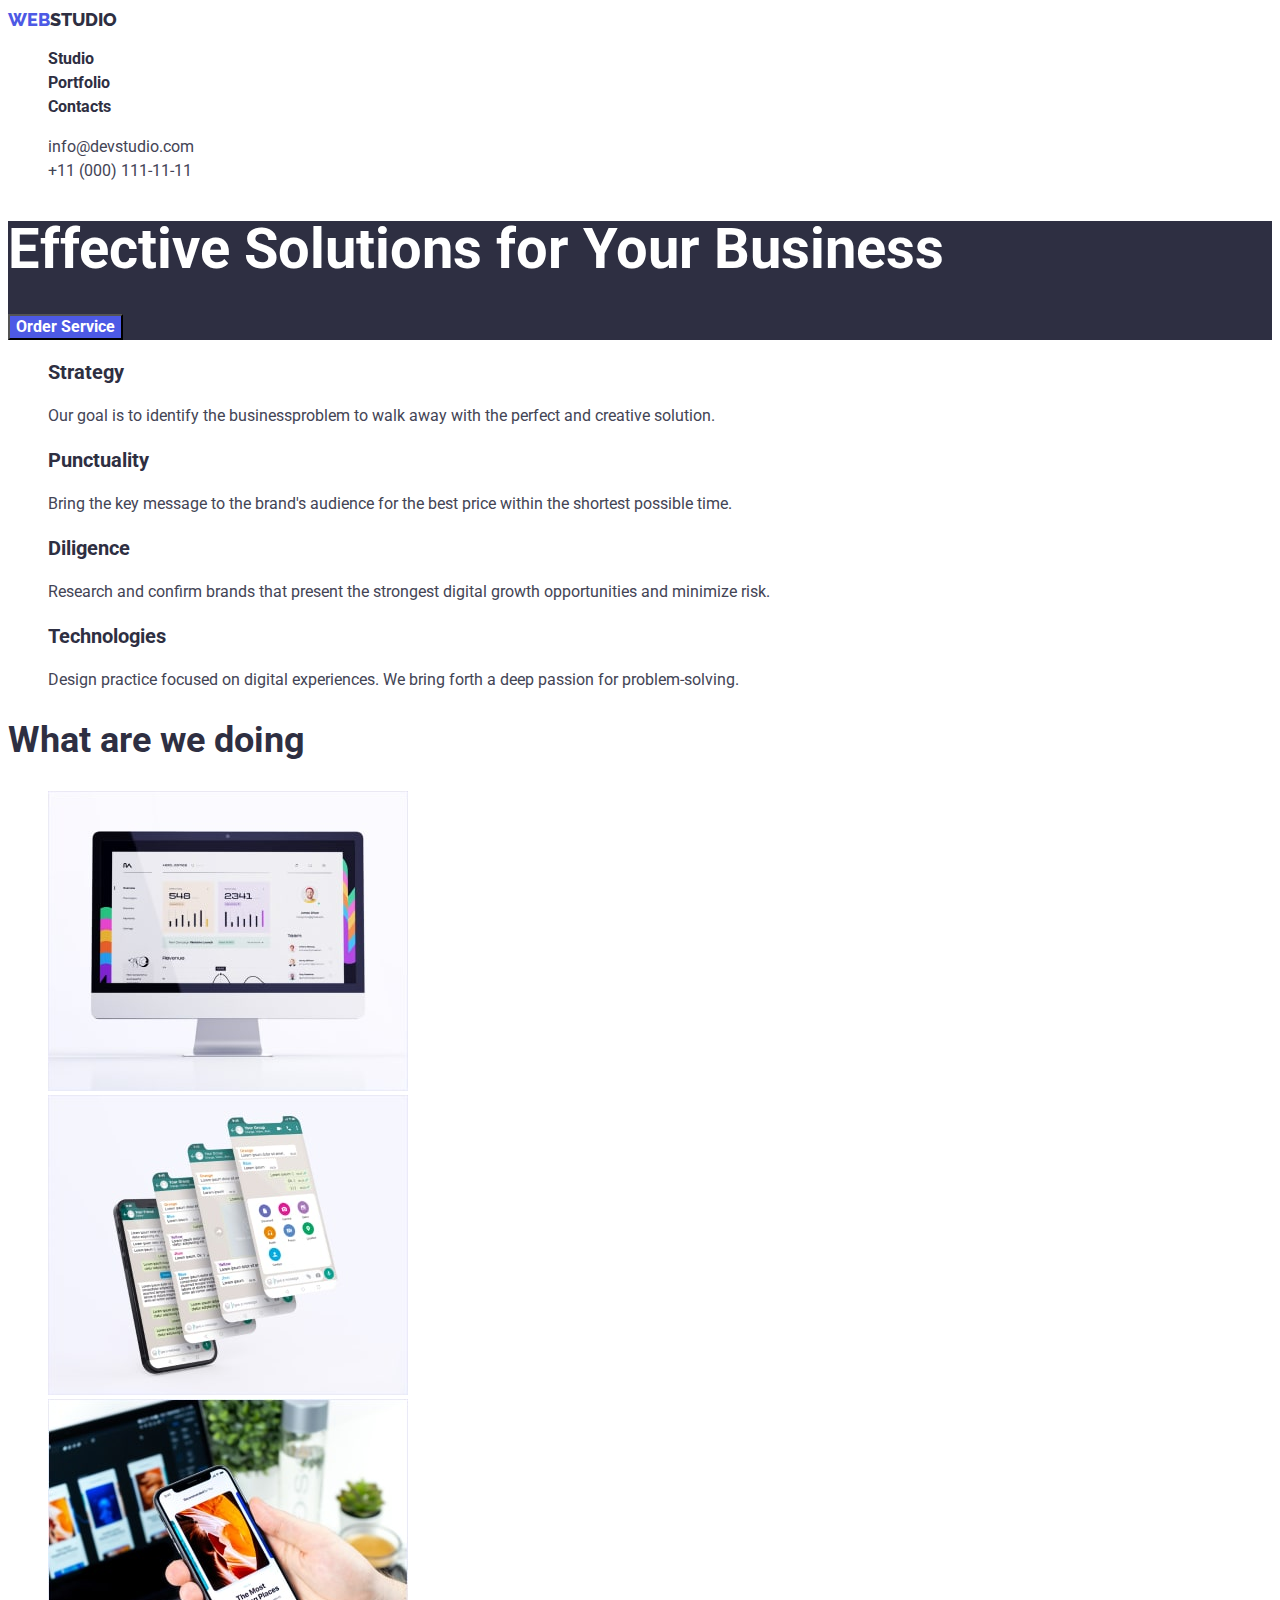
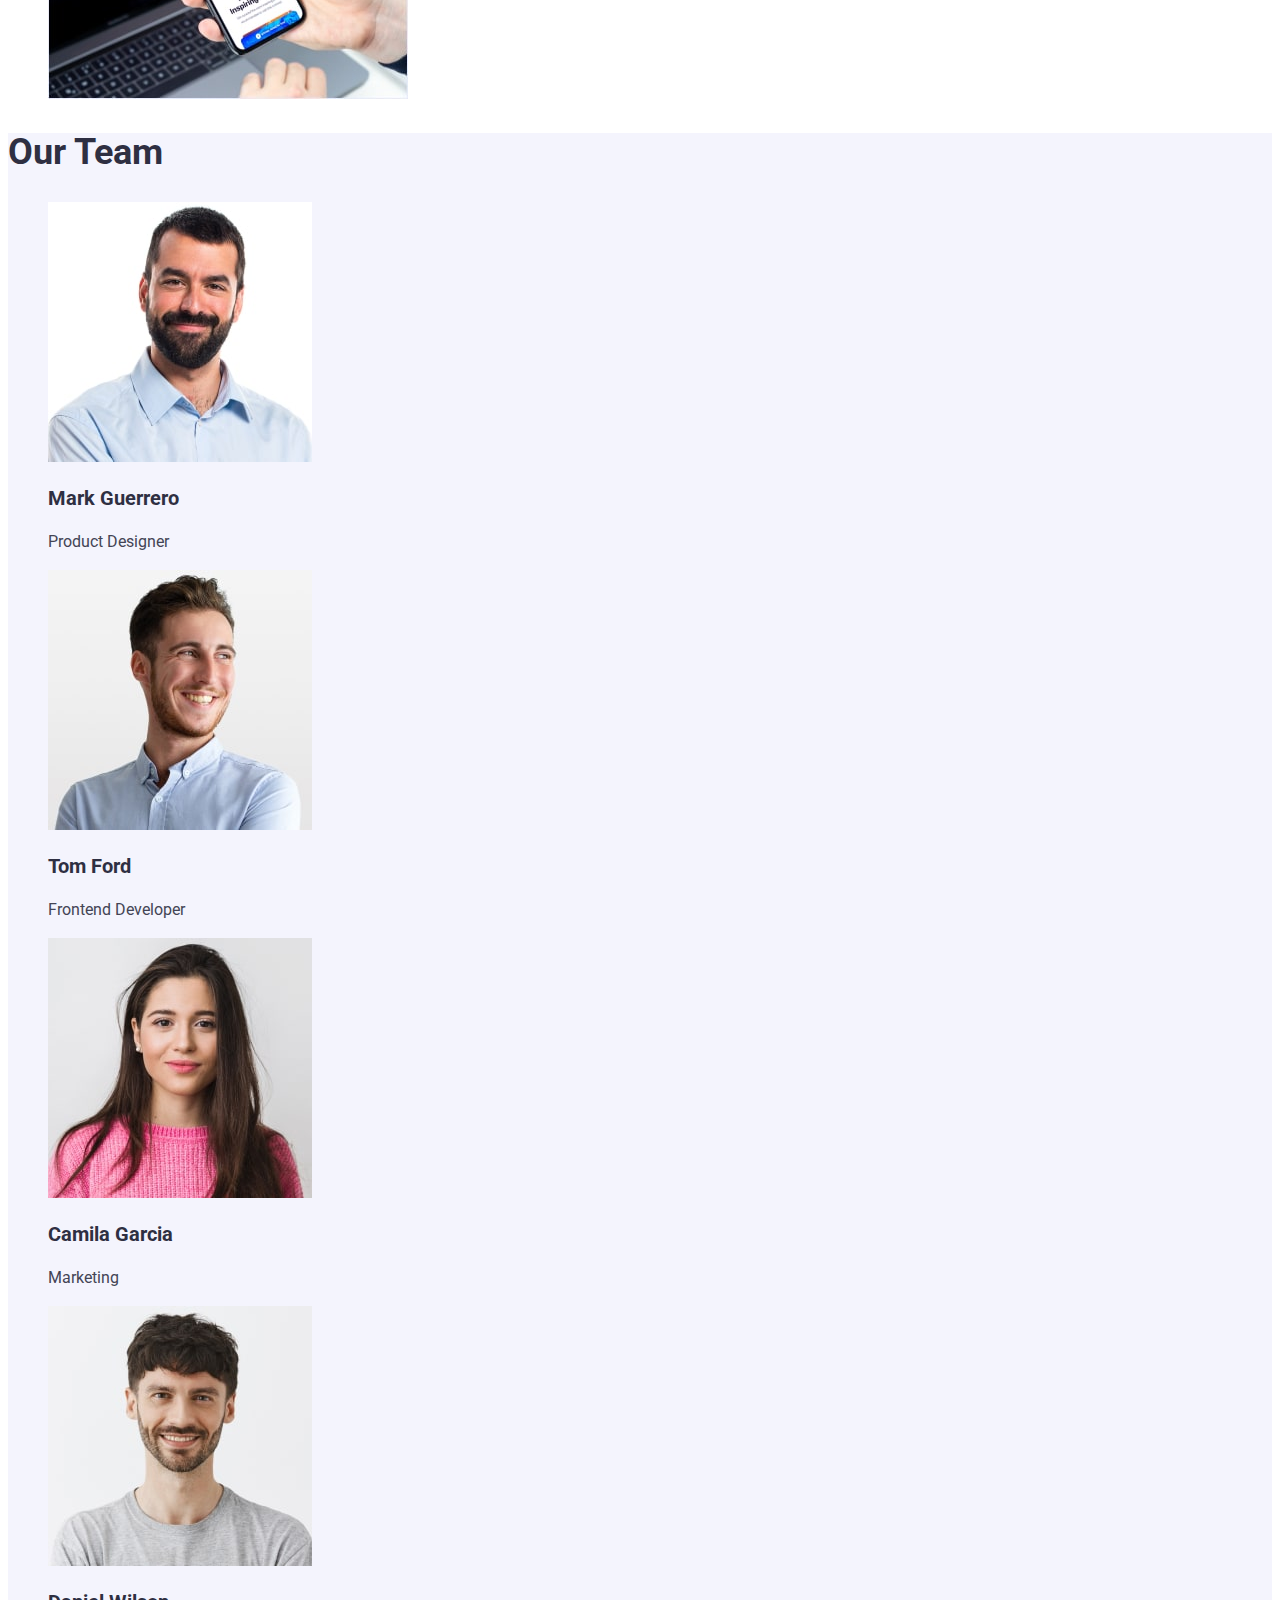
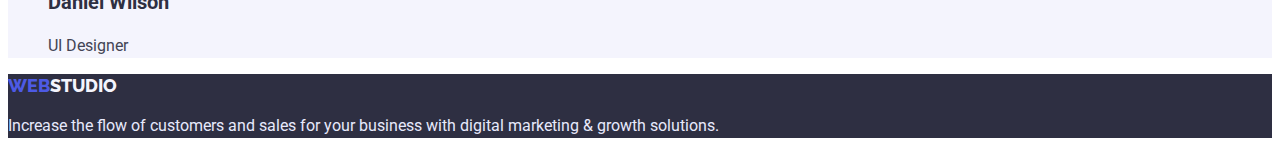
<file: index.html>
<!DOCTYPE html>
<html lang="en">

<head>
    <meta charset="UTF-8">
    <meta http-equiv="X-UA-Compatible" content="IE=edge">
    <meta name="viewport" content="width=device-width, initial-scale=1.0">
    <title>WebStudio</title>
    <link rel="stylesheet" href="./css/styles.css">
    <link rel="preconnect" href="https://fonts.googleapis.com">
    <link rel="preconnect" href="https://fonts.gstatic.com" crossorigin>
    <link href="https://fonts.googleapis.com/css2?family=Raleway:wght@700&family=Roboto:wght@400;500;700;900&display=swap" rel="stylesheet">
</head>

<body>
    <header>
        <a href="./index.html" class="logo"><span class="logo-web">web</span><span class="logo-studio">studio</span></a>
        <nav>
            <ul class="nav-list">
                <li class="nav-item"><a href="./index.html" class="nav-page">Studio</a></li>
                <li class="nav-item"><a href="./portfolio.html" class="nav-page">Portfolio</a></li>
                <li class="nav-item"><a href="#" class="nav-page">Contacts</a></li>
            </ul>
        </nav>
        <ul class="contact-list">
            <li class="contact-item"><a href="mailto:info@devstudio.com" class="contact-link">info@devstudio.com</a></li>
            <li class="contact-item"><a href="tel:+110001111111" class="contact-link">+11 (000) 111-11-11</a></li>
        </ul>
    </header>

    <main>
        <section class="main-section">
            <h1 class="main-title">Effective Solutions for Your Business</h1>
            <button type="button" class="order-button">Order Service</button>
        </section>
        <section class="advantage-section">
            <h2 class="visually-hidden">Our advantages</h2>
            <ul class="advantage-list">
                <li class="advantage-item">
                    <h3 class="title-advantage">Strategy</h3>
                    <p class="advantage-text">
                        Our goal is to identify the businessproblem to walk away with the perfect and creative solution.
                    </p>
                </li>
                <li class="advantage-item">
                    <h3 class="title-advantage">Punctuality</h3>
                    <p class="advantage-text">
                        Bring the key message to the brand's audience for the best price within the shortest possible
                        time.
                    </p>
                </li>
                <li class="advantage-item">
                    <h3 class="title-advantage">Diligence</h3>
                    <p class="advantage-text">
                        Research and confirm brands that present the strongest digital growth opportunities and minimize
                        risk.
                    </p>
                </li>
                <li class="advantage-item">
                    <h3 class="title-advantage">Technologies</h3>
                    <p class="advantage-text">
                        Design practice focused on digital experiences. We bring forth a deep passion for
                        problem-solving.
                    </p>
                </li>
            </ul>
        </section>
        <section class="product-seclion">
            <h2 class="title-products">What are we doing</h2>
            <ul class="product-list">
                <li class="product-item"><img src="./images/img1.jpg" alt="img1" width="360" class="product-photo"></li>
                <li class="product-item"><img src="./images/img2.jpg" alt="img2" width="360" class="product-photo"></li>
                <li class="product-item"><img src="./images/img3.jpg" alt="img3" width="360" class="product-photo"></li>
            </ul>
        </section>
        <section class="team-section">
            <h2 class="title-team">Our Team</h2>
            <ul class="team-list">
                <li class="team-item">
                    <img src="./images/markguerrero.jpg" alt="Mark Guerrero" width="264" class="employee-photo">
                    <h3 class="employee-fullname">Mark Guerrero</h3>
                    <p class="employee-position">Product Designer</p>
                </li>
                <li class="team-item">
                    <img src="./images/tomford.jpg" alt="Tom Ford" width="264" class="employee-photo">
                    <h3 class="employee-fullname">Tom Ford</h3>
                    <p class="employee-position">Frontend Developer</p>
                </li>
                <li class="team-item">
                    <img src="./images/camilagarcia.jpg" alt="Camila Garcia" width="264" class="employee-photo">
                    <h3 class="employee-fullname">Camila Garcia</h3>
                    <p class="employee-position">Marketing</p>
                </li>
                <li class="team-item">
                    <img src="./images/danielwilson.jpg" alt="Daniel Wilson" width="264" class="employee-photo">
                    <h3 class="employee-fullname">Daniel Wilson</h3>
                    <p class="employee-position">UI Designer</p>
                </li>
            </ul>
        </section>
    </main>
    
    <footer class="footer">
        <a href="./index.html" class="logo"><span class="logo-web">web</span><span class="logo-studio-footer">studio</span></a>
        <p class="footer-text">Increase the flow of customers and sales for your business with digital marketing & growth solutions.</p>
    </footer>
</body>
</html>
</file>
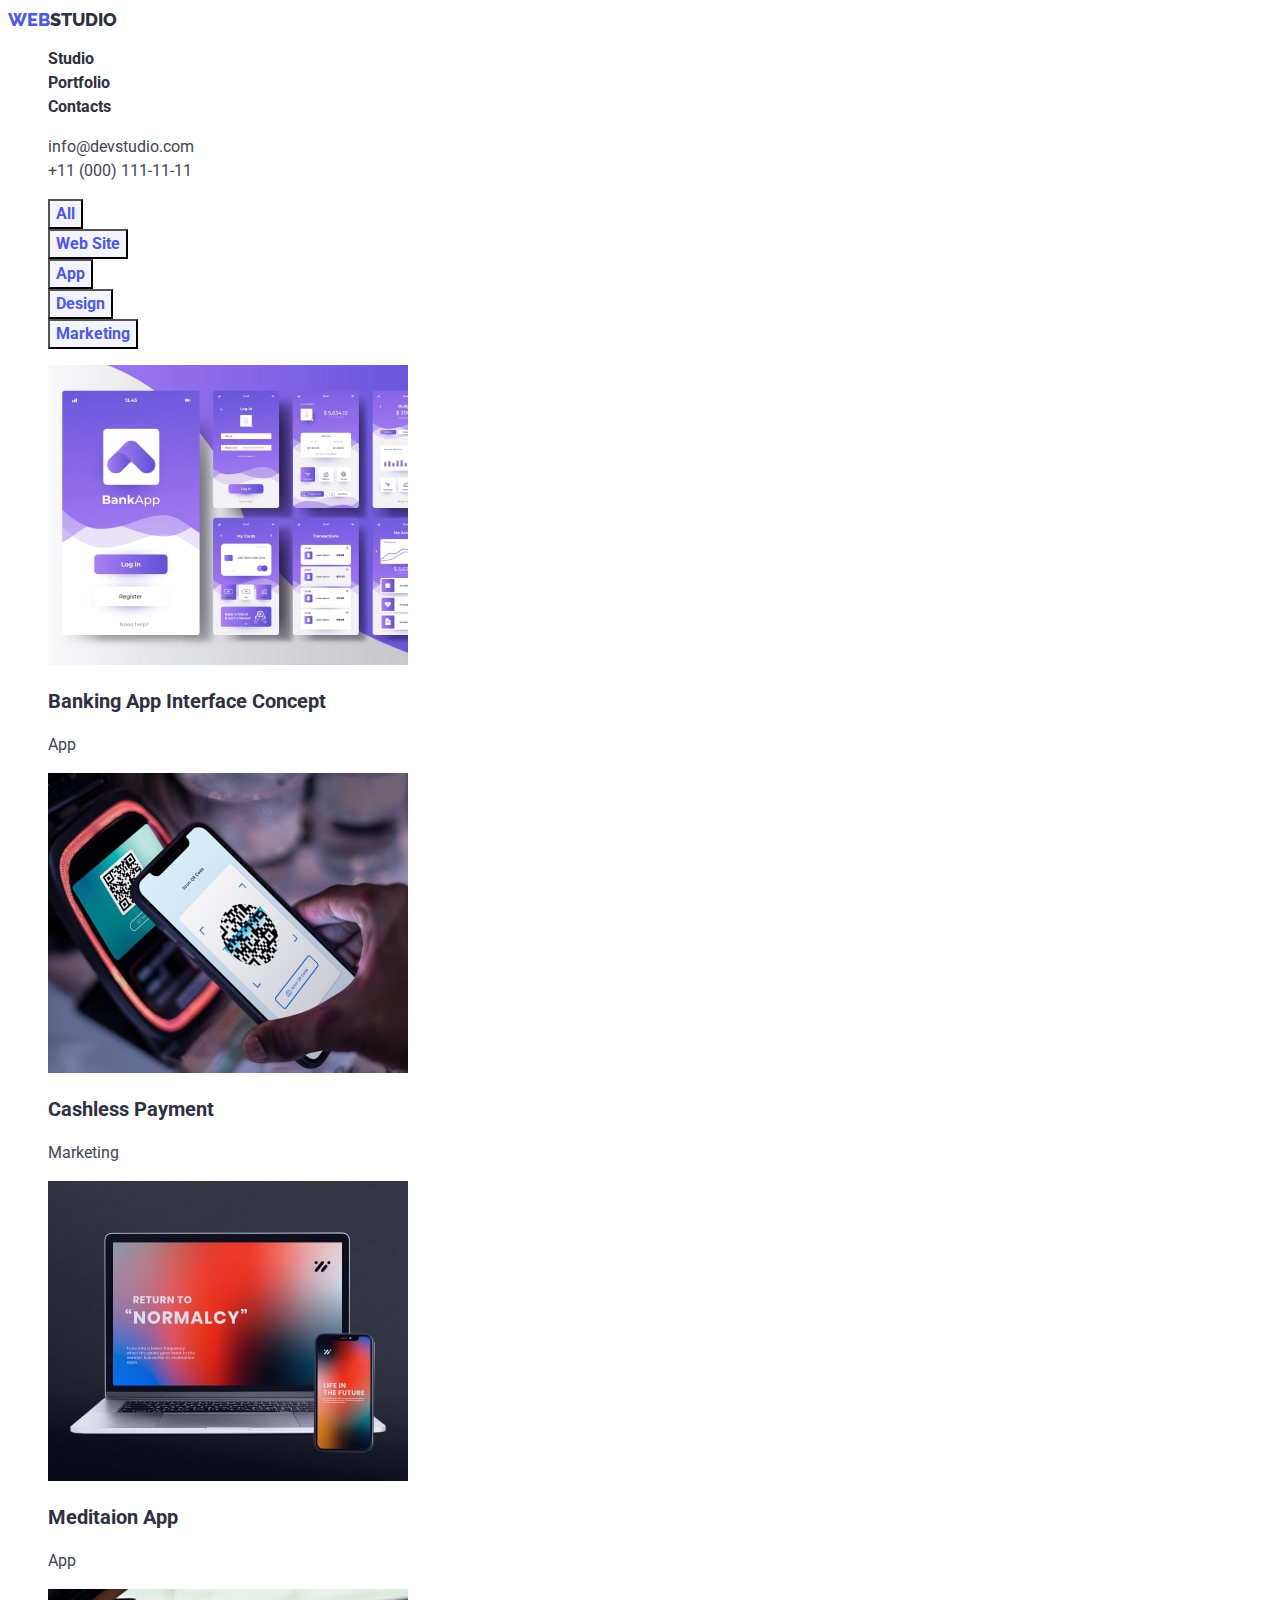
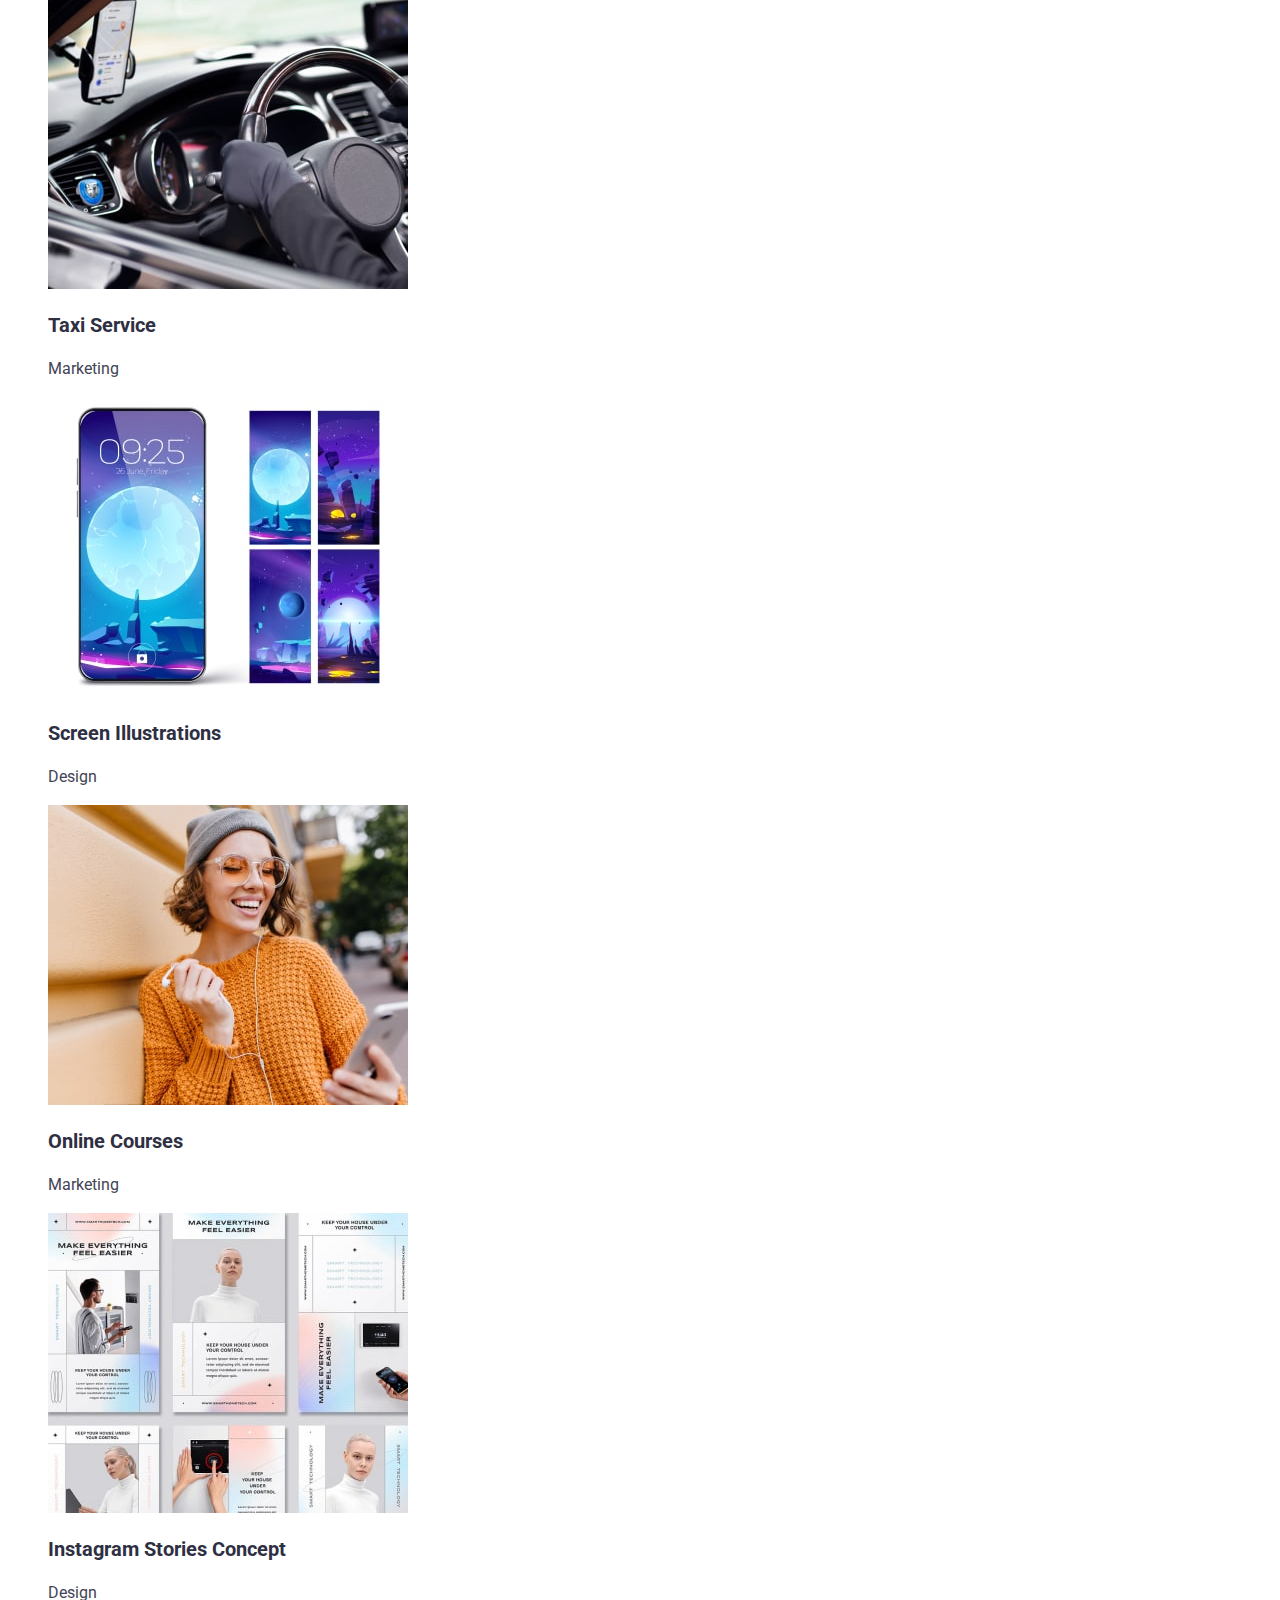
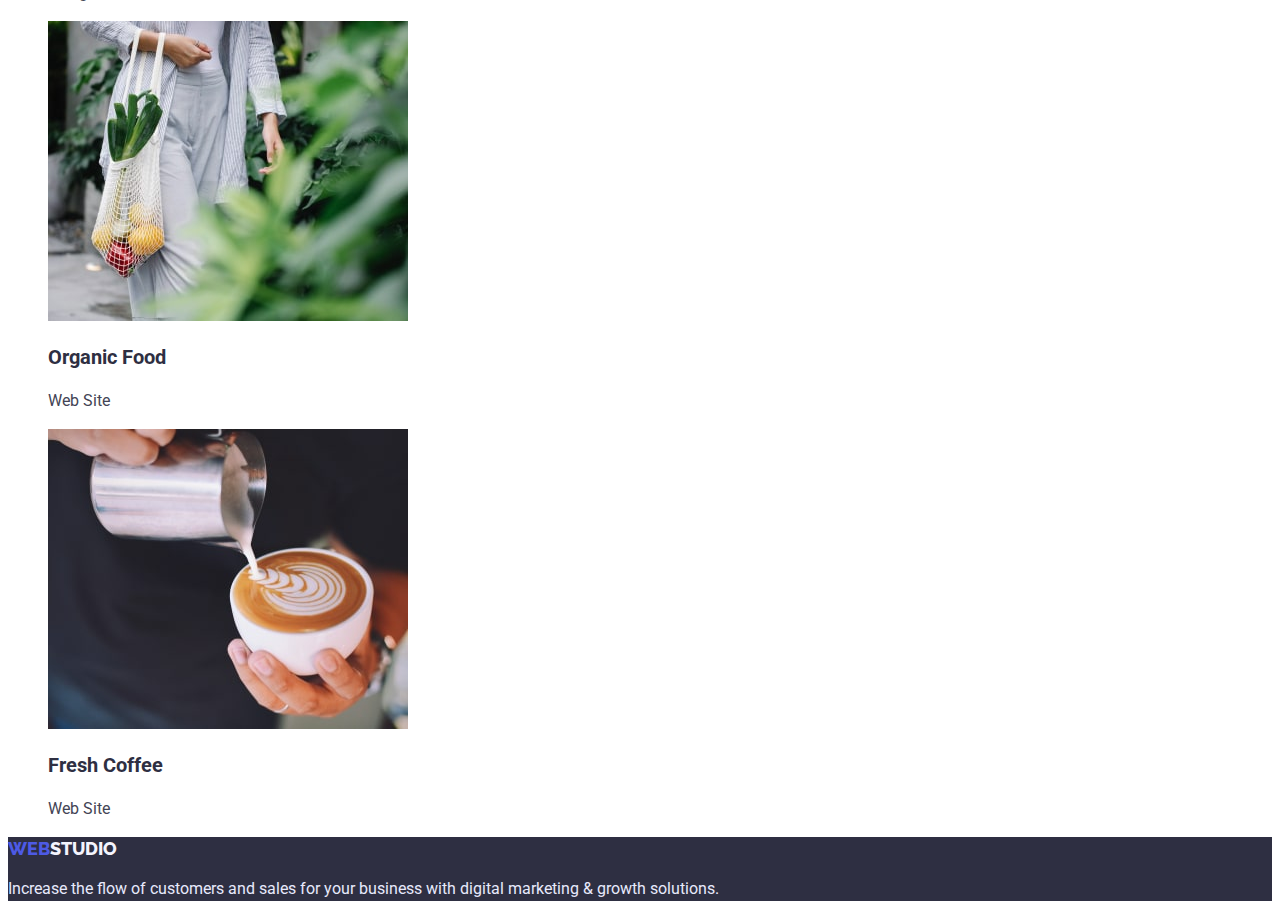
<file: portfolio.html>
<!DOCTYPE html>
<html lang="en">

<head>
    <meta charset="UTF-8">
    <meta http-equiv="X-UA-Compatible" content="IE=edge">
    <meta name="viewport" content="width=device-width, initial-scale=1.0">
    <title>Portfolio</title>
    <link rel="stylesheet" href="./css/styles.css">
    <link rel="preconnect" href="https://fonts.googleapis.com">
    <link rel="preconnect" href="https://fonts.gstatic.com" crossorigin>
    <link href="https://fonts.googleapis.com/css2?family=Raleway:wght@700&family=Roboto:wght@400;500;700;900&display=swap" rel="stylesheet">
</head>

<body>
    <header>
        <a href="./index.html" class="logo"><span class="logo-web">web</span><span class="logo-studio">studio</span></a>
        <nav>
            <ul class="nav-list">
                <li class="nav-item"><a href="./index.html" class="nav-page">Studio</a></li>
                <li class="nav-item"><a href="./portfolio.html" class="nav-page">Portfolio</a></li>
                <li class="nav-item"><a href="#" class="nav-page">Contacts</a></li>
            </ul>
        </nav>
        <ul class="contact-list">
            <li class="contact-item"><a href="mailto:info@devstudio.com" class="contact-link">info@devstudio.com</a></li>
            <li class="contact-item"><a href="tel:+110001111111" class="contact-link">+11 (000) 111-11-11</a></li>
        </ul>
    </header>

    <main>
        <section>
            <h1 class="visually-hidden">Portfolio items</h1>
            <ul class="filter-button-list">
                <li><button type="button" class="filter-button">All</button></li>
                <li><button type="button" class="filter-button">Web Site</button></li>
                <li><button type="button" class="filter-button">App</button></li>
                <li><button type="button" class="filter-button">Design</button></li>
                <li><button type="button" class="filter-button">Marketing</button></li>
            </ul>
            <ul class="portfolio-list">
                <li class="portfolio-item">
                    <a href="#" class="portfolio-item-page">
                        <img src="./images/bankingapp.jpg" alt="Banking App" width="360" class="portfolio-item-photo">
                        <h3 class="portfolio-item-title">Banking App Interface Concept</h3>
                        <p class="portfolio-item-filter">App</p>
                    </a>
                </li>
                <li class="portfolio-item">
                    <a href="#" class="portfolio-item-page">
                        <img src="./images/cashless.jpg" alt="Cashless Payment" width="360" class="portfolio-item-photo">
                        <h3 class="portfolio-item-title">Cashless Payment</h3>
                        <p class="portfolio-item-filter">Marketing</p>
                    </a>
                </li>
                <li class="portfolio-item">
                    <a href="#" class="portfolio-item-page">
                        <img src="./images/meditaionapp.jpg" alt="Meditaion App" width="360" class="portfolio-item-photo">
                        <h3 class="portfolio-item-title">Meditaion App</h3>
                        <p class="portfolio-item-filter">App</p>
                    </a>
                </li>
                <li class="portfolio-item">
                    <a href="#" class="portfolio-item-page">
                        <img src="./images/taxi.jpg" alt="Taxi Service" width="360" class="portfolio-item-photo">
                        <h3 class="portfolio-item-title">Taxi Service</h3>
                        <p class="portfolio-item-filter">Marketing</p>
                    </a>
                </li>
                <li class="portfolio-item">
                    <a href="#" class="portfolio-item-page">
                        <img src="./images/screen.jpg" alt="Screen Illustrations" width="360" class="portfolio-item-photo">
                        <h3 class="portfolio-item-title">Screen Illustrations</h3>
                        <p class="portfolio-item-filter">Design</p>
                    </a>
                </li>
                <li class="portfolio-item">
                    <a href="#" class="portfolio-item-page">
                        <img src="./images/online.jpg" alt="Online Courses" width="360" class="portfolio-item-photo">
                        <h3 class="portfolio-item-title">Online Courses</h3>
                        <p class="portfolio-item-filter">Marketing</p>
                    </a>
                </li>
                <li class="portfolio-item">
                    <a href="#" class="portfolio-item-page">
                        <img src="./images/instagram.jpg" alt="Instagram Stories Concept" width="360" class="portfolio-item-photo">
                        <h3 class="portfolio-item-title">Instagram Stories Concept</h3>
                        <p class="portfolio-item-filter">Design</p>
                    </a>
                </li>
                <li>
                    <a href="#" class="portfolio-item-page">
                        <img src="./images/organicfood.jpg" alt="Organic Food" width="360" class="portfolio-item-photo">
                        <h3 class="portfolio-item-title">Organic Food</h3>
                        <p class="portfolio-item-filter">Web Site</p>
                    </a>
                </li>
                <li class="filter-item">
                    <a href="#" class="portfolio-item-page">
                        <img src="./images/freshcoffee.jpg" alt="Fresh Coffee" width="360" class="portfolio-item-photo">
                        <h3 class="portfolio-item-title">Fresh Coffee</h3>
                        <p class="portfolio-item-filter">Web Site</p>
                    </a>
                </li>
            </ul>
        </section>
    </main>
    
    <footer class="footer">
        <a href="./index.html" class="logo"><span class="logo-web">web</span><span class="logo-studio-footer">studio</span></a>
        <p class="footer-text">Increase the flow of customers and sales for your business with digital marketing & growth solutions.</p>
    </footer>
</body>
</html>
</file>
<file: css/styles.css>
:root{
    --neutral-color: #FFFFFF;
    --iris-color: #4D5AE5;
    --navyblue-color: #2E2F42;
    --green-color: #31D0AA;
    --slate-color: #434455;
    --lightslate-color: #8E8F99;
    --coornflower-color: #E7E9FC;
    --cloud-color: #F4F4FD;
    --button-click-color: #404BBF;
}

body{
    background-color: var(--neutral-color);
    color: var(--navyblue-color);
    font-family: 'Roboto', sans-serif;
}

.logo, .nav-page, .contact-link, .portfolio-item-page{
    text-decoration: none;
}

.logo{
    text-transform: uppercase;
    font-family: 'Raleway', sans-serif;
    font-weight: 800;
    font-size: 18px;
    line-height: 1.3;
}

.logo-web{
    color: var(--iris-color);
}

.logo-studio{
    color: var(--navyblue-color);
}

.nav-list, .contact-list, .advantage-list,
.product-list, .team-list, .filter-button-list,
.portfolio-list {
    list-style: none;
}

.nav-page{
    color: var(--navyblue-color);
    font-weight: 700;
    font-size: 16px;
    line-height: 1.5;
}

.nav-page:hover{
    color: var(--slate-color);
}

.nav-page:active{
    color:var(--iris-color);
}

.contact-link{
    color: var(--slate-color);
    font-weight: 400;
    font-size: 16px;
    line-height: 1.5;
}

.contact-link:hover, .contact-link:focus{
    color: var(--iris-color);
}

.main-section{
    background-color: var(--navyblue-color);
}

.main-title{
    color: var(--neutral-color);
    font-weight: 700;
    font-size: 56px;
    line-height: 1;
}

.order-button{
    background-color: var(--iris-color);
    color: var(--neutral-color);
    font-family: 'Roboto', sans-serif;
    font-weight: 700;
    font-size: 16px;
    line-height: 1.2;
    cursor: pointer;
}

.order-button:hover, .order-button:focus {
    background-color: var(--button-click-color);
}

.order-button:active{
    background-color: var(--button-click-color);
}

.visually-hidden{
    position: absolute;
    width: 1px;
    height: 1px;
    margin: -1px;
    border: 0;
    padding: 0;
    white-space: nowrap;
    clip-path: inset(100%);
    clip: rect(0 0 0 0);
    overflow: hidden;
}

.title-advantage{
    color: var(--navyblue-color);
    font-weight: 700;
    font-size: 20px;
    line-height: 1.2;
}

.advantage-text{
    color: var(--slate-color);
    font-size: 16px;
    line-height: 1.5;
}

.title-products{
    color: var(--navyblue-color);
    font-weight: 700;
    font-size: 36px;
    line-height: 1.1;
}

.team-section{
    background-color: var(--cloud-color);
}

.title-team{
    color: var(--navyblue-color);
    font-weight: 700;
    font-size: 36px;
    line-height: 1.1;
}

.employee-fullname{
    color: var(--navyblue-color);
    font-weight: 700;
    font-size: 20px;
    line-height: 1.2;
}

.employee-position{
    color: var(--slate-color);
    font-size: 16px;
    line-height: 1.5;
}

.footer{
    background-color: var(--navyblue-color);
}

.logo-studio-footer{
    color: var(--cloud-color);
}

.footer-text{
    color: var(--coornflower-color);
    font-size: 16px;
    line-height: 1.5;
}

 /* portfolio */

.filter-button{
    background-color: var(--cloud-color);
    color: var(--iris-color);
    font-family: 'Roboto', sans-serif;
    font-weight: 700;
    font-size: 16px;
    line-height: 1.5;
    cursor: pointer;
}

.filter-button:hover, .filter-button:focus{
    background-color: var(--iris-color);
    color: var(--neutral-color);
}

.portfolio-item-title{
    color: var(--navyblue-color);
    font-weight: 700;
    font-size: 20px;
    line-height: 1.2;
}

.portfolio-item-filter{
    color: var(--slate-color);
    font-weight: 400;
    font-size: 16px;
    line-height: 1.5;
}
</file>
